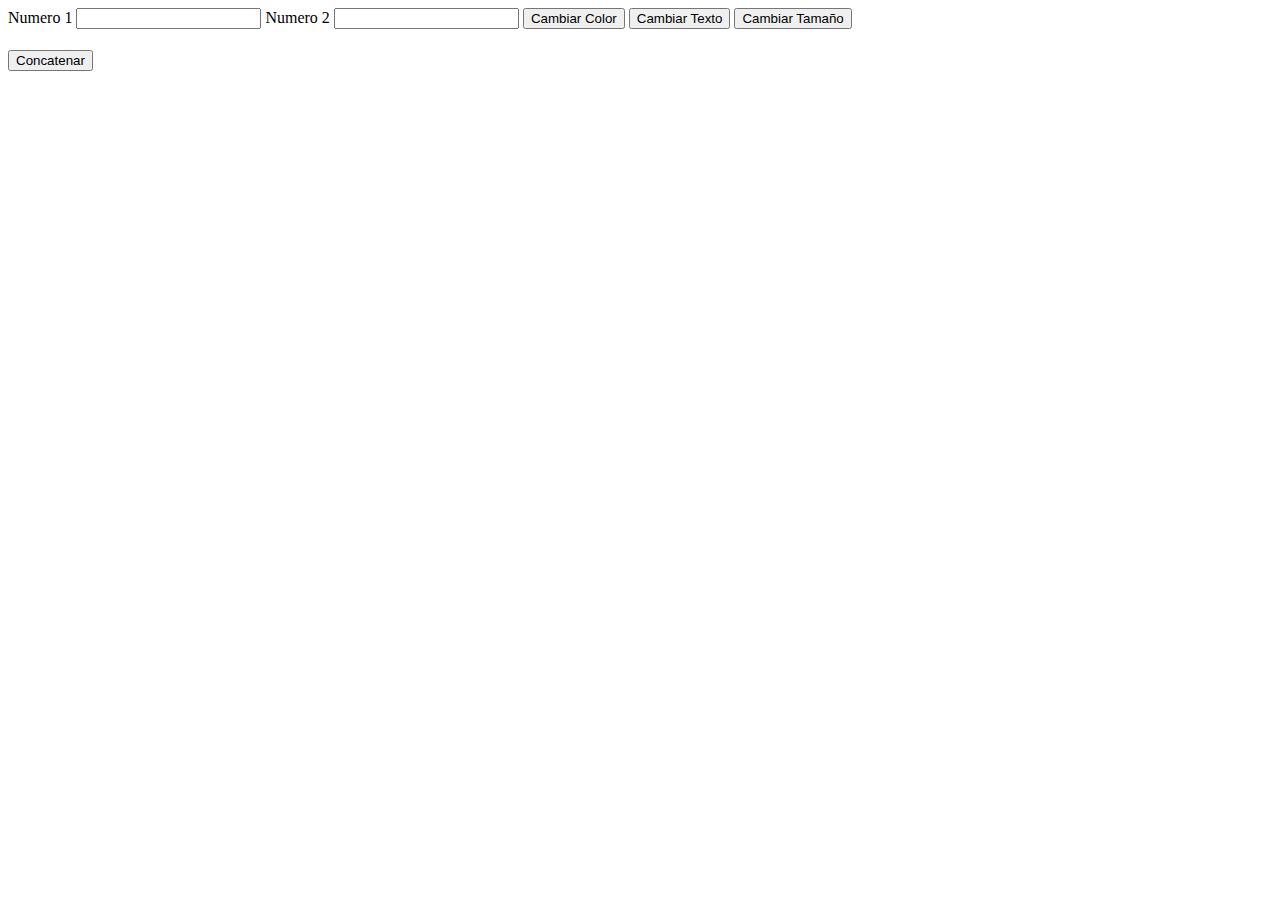
<file: html/calculadoraenlinea.html>
<!DOCTYPE html>
<html lang="en">
<head>
    <meta charset="UTF-8">
    <meta name="viewport" content="width=device-width, initial-scale=1.0">
    <title>Document</title>
</head>
<body>
    <header></header>
    <nav></nav>
    <section>
        <label id="id_label_1" for="id_n1">Numero 1</label>
        <input id="id_n1" type="number">
        <label id="id_label_2" for="id_n2">Numero 2</label>
        <input id="id_n2" type="number">
        <button onclick="document.getElementById('id_label_1').style.color='red' " >Cambiar Color</button>
        <button onclick="document.getElementById('id_label_2').innerText = 'Numero Dos'">Cambiar Texto</button>
        <button onclick="document.getElementById('id_label_1').style.fontSize = '50px' " >Cambiar Tamaño</button>

        <h1 id="id_h1" ></h1>
        <button onclick="document.getElementById('id_h1').innerText = document.getElementById('id_label_1').innerText + document.getElementById('id_label_2').innerText ">Concatenar</button>


    </section>
    <aside></aside>
    <footer></footer>
</body>
</html>
</file>
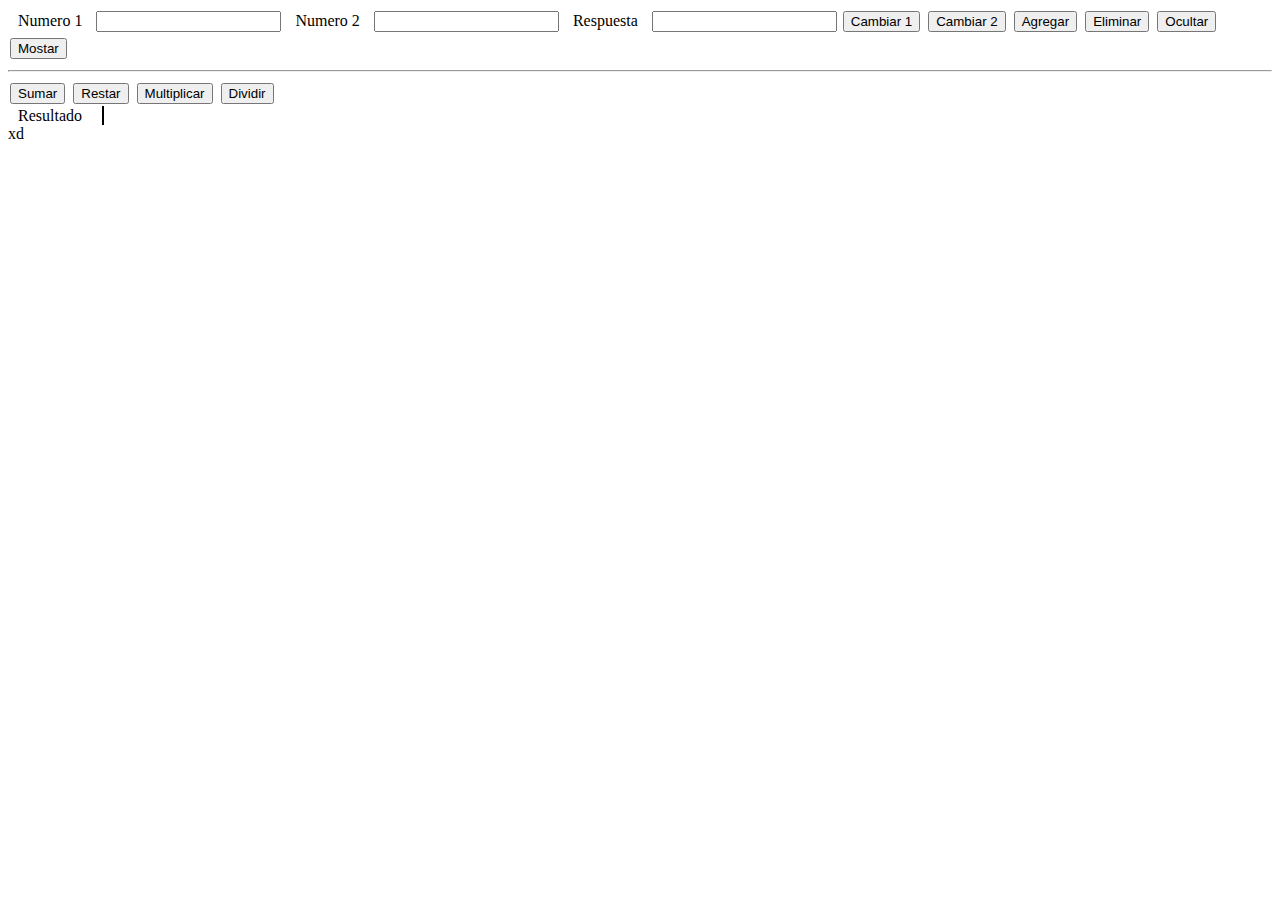
<file: html/calculadoraexterna.html>
<!DOCTYPE html>
<html lang="en">

<head>
    <meta charset="UTF-8">
    <meta name="viewport" content="width=device-width, initial-scale=1.0">
    <title>Calculadora Externa</title>
    <script src="../js/jsexterno.js"></script>
    <link rel="stylesheet" href="../css/calculadora.css">
</head>

<body>
    <header></header>
    <nav></nav>
    <section>

        <div id="id_div"> </div>
        <label id="id_label_1" for="id_n1">Numero 1</label>
        <input id="id_n1" type="number">
        <label id="id_label_2" for="id_n2">Numero 2</label>
        <input id="id_n2" type="number">

        <label id="id_label_2" for="id_n2">Respuesta</label>
        <input id="id_n2" type="number">

        <button onclick="cambiarColor('id_label_1','blue')">Cambiar 1</button>
        <button onclick="cambiarColor('id_label_2','red')">Cambiar 2</button>
        <button onclick="agregarElemento('id_div', construirH1())">Agregar</button>
        <button onclick="removerElemento('id_label_1')">Eliminar</button>
        <button onclick="ocultarElemento('id_div')">Ocultar</button>
        <button onclick="mostrarElemento('id_div')">Mostar</button>

        <hr>

        <button onclick="evaluarOperacion('+')">Sumar</button>
        <button onclick="evaluarOperacion('-')">Restar</button>
        <button onclick="evaluarOperacion('*')">Multiplicar</button>
        <button onclick="evaluarOperacion('/')">Dividir</button>

        <br>

        <div>
            <label class="" id="" for="">Resultado</label>
            <label class="lbl_resultado" id="id_resultado" for="id_n2"></label>
        </div>
        
        
xd
    </section>
    <footer></footer>
</body>

</html>
</file>
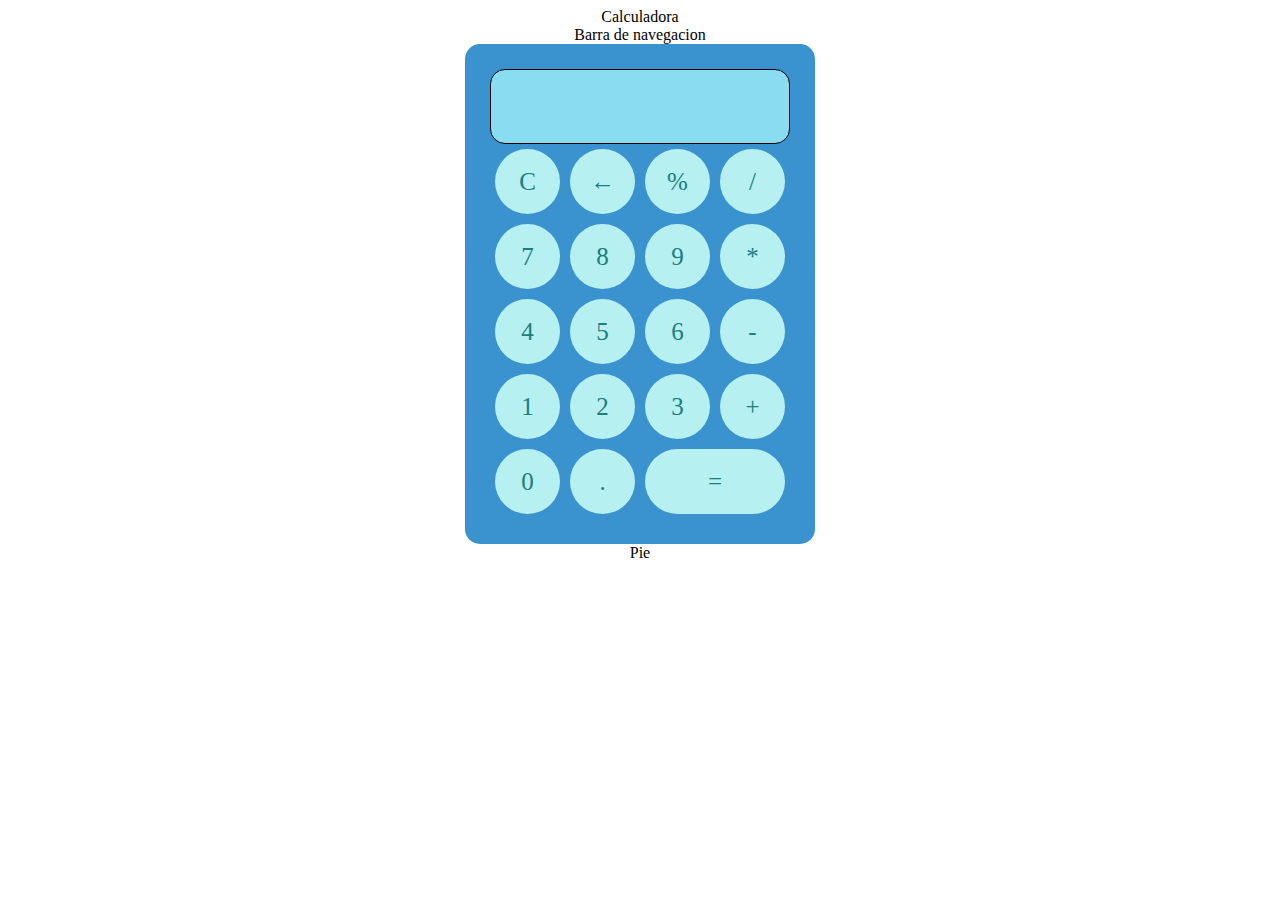
<file: html/calculadorafinal.html>
<!DOCTYPE html>
<html lang="en">

<head>
    <meta charset="UTF-8">
    <meta name="viewport" content="width=device-width, initial-scale=1.0">
    <title>Document</title>
    <link rel="stylesheet" href="../css/calculadorafinal.css">
    <script src="../js/calculadorafinal.js"></script>
</head>

<body>
    <div class="container">
        <header>Calculadora</header>
        <nav>Barra de navegacion</nav>
        <section>

            <div id="calculadora">
                <!-- <label id="display" for="">0+1=1</label> -->
                <div id="display"></div>
                <button>C</button>
                <button>&#8592;</button>
                <button onclick="mostrarDisplay('%')">%</button>
                <button onclick="operaciones('/')">/</button>
                <button onclick="mostrarDisplay(7)">7</button>
                <button onclick="mostrarDisplay(8)">8</button>
                <button onclick="mostrarDisplay(9)">9</button>
                <button onclick="mostrarDisplay('*')">*</button>
                <button onclick="mostrarDisplay(4)">4</button>
                <button onclick="mostrarDisplay(5)">5</button>
                <button onclick="mostrarDisplay(6)">6</button>
                <button onclick="mostrarDisplay('-')">-</button>
                <button onclick="mostrarDisplay(1)">1</button>
                <button onclick="mostrarDisplay(2)">2</button>
                <button onclick="mostrarDisplay(3)">3</button>
                <button onclick="mostrarDisplay('+')">+</button>
                <button onclick="mostrarDisplay(0)">0</button>
                <button onclick="mostrarDisplay('.')">.</button>
                <button class="column_2">=</button>
            </div>
        </section>
        <footer>Pie</footer>
    </div>
</body>

</html>
</file>
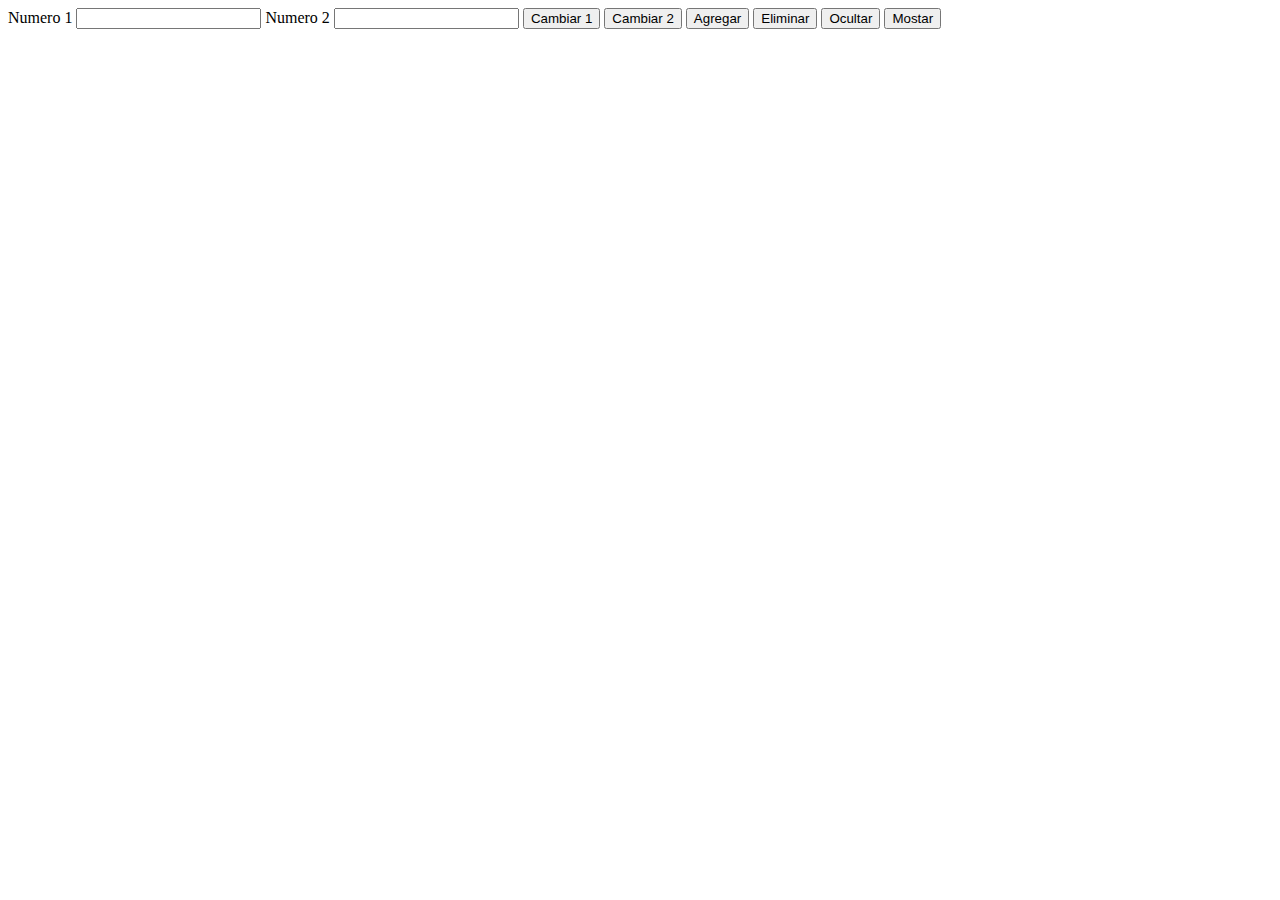
<file: html/calculadorainterna.html>
<!DOCTYPE html>
<html lang="en">
<head>
    <meta charset="UTF-8">
    <meta name="viewport" content="width=device-width, initial-scale=1.0">
    <title>Js Interno</title>
    <script>
        function cambiarColor(id_elemento, color) {
            document.getElementById(id_elemento).style.color = color;
        }
        function agregarElemento(id_elementoPadre,html) {
            document.getElementById(id_elementoPadre).innerHTML = html;
            
        }

        function removerElemento(id_elementoPadre){
            document.getElementById(id_elementoPadre).remove();
        }

        function ocultarElemento(id_elementoPadre) {
            document.getElementById(id_elementoPadre).style.display = 'none';
        }

        function mostrarElemento(id_elementoPadre) {
            document.getElementById(id_elementoPadre).style.display = 'block';
        }

        function construirH1() {
            return '<h1 id = "id_calculadora" >Calculadora</h1>'; 
            
        }

    </script>

</head>
<body>
    <header></header>
    <nav></nav>
    <section>

        <div id="id_div"> </div>

        <label id="id_label_1" for="id_n1">Numero 1</label>
        <input id="id_n1" type="number">
        <label id="id_label_2" for="id_n2">Numero 2</label>
        <input id="id_n2" type="number">
        <button onclick="cambiarColor('id_label_1','blue')">Cambiar 1</button>
        <button onclick="cambiarColor('id_label_2','red')">Cambiar 2</button>
        <button onclick="agregarElemento('id_div', construirH1())">Agregar</button>
        <button onclick="removerElemento('id_label_1')">Eliminar</button>
        <button onclick="ocultarElemento('id_div')">Ocultar</button>
        <button onclick="mostrarElemento('id_div')">Mostar</button>


    </section>
    <footer></footer>
</body>
</html>
</file>
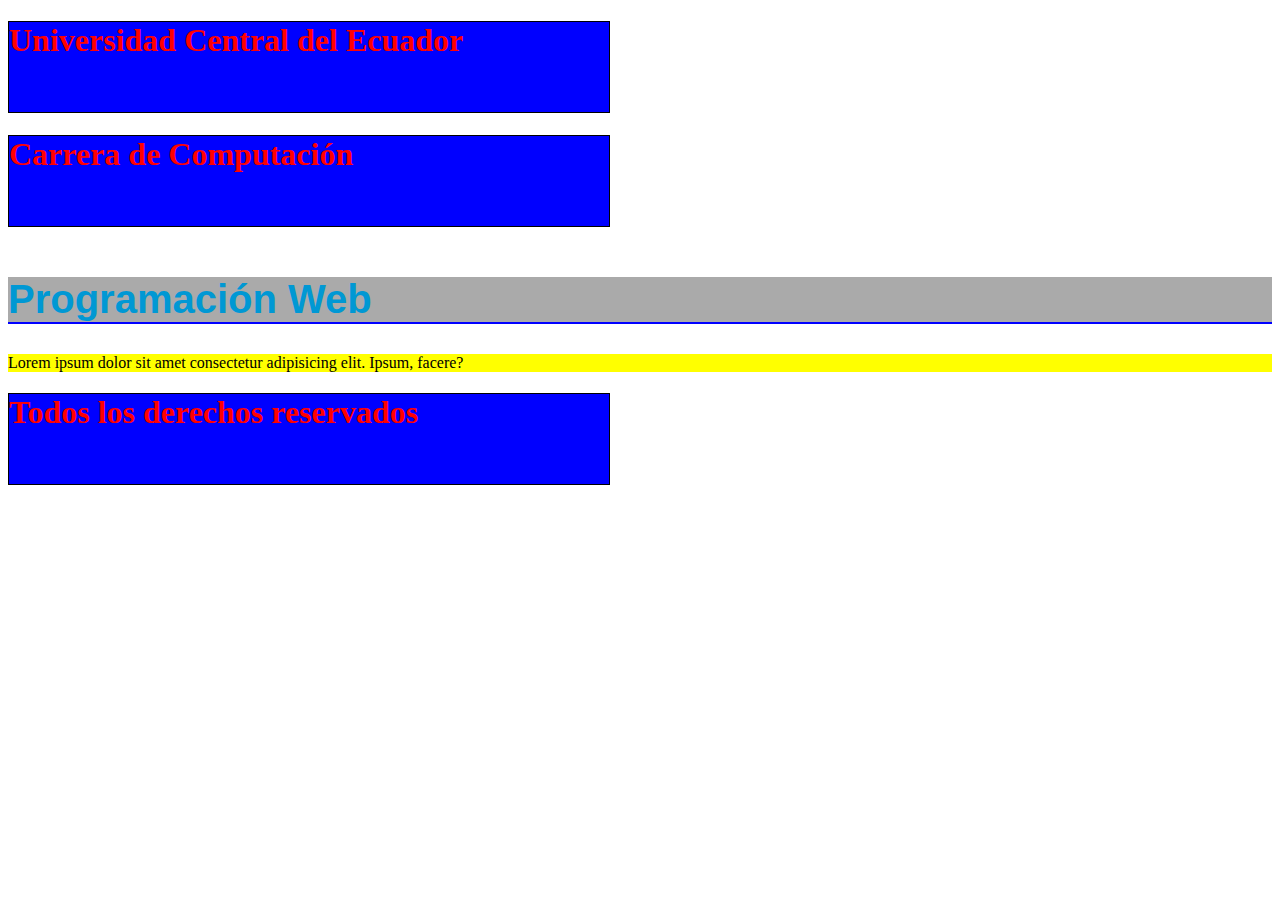
<file: html/estilointerno.html>
<!DOCTYPE html>
<html lang="en">
<head>
    <meta charset="UTF-8">
    <meta name="viewport" content="width=device-width, initial-scale=1.0">
    <title>Document</title>
    <style>
        h1 {
            color:red;
            background-color: blue;
            border: 1px solid black;
            width: 600px;
            height: 90px;
        }

        h2{
            color: #0098D4;
            background-color: rgb(170, 170, 170);
            font-family: Verdana, Geneva, Tahoma, sans-serif;
            font-size: 40px;
            margin-top: 50px;
            margin-bottom: 30px;
            border-bottom: 2px solid blue;
        }

        p{
            background: yellow;
            font-family: 'Times New Roman', Times, serif;
        }
    </style>
</head>

<body>
    <header>
        <h1>
            Universidad Central del Ecuador
        </h1>
    </header>
    <nav></nav>
    <section>
        <h1>Carrera de Computación</h1>
        <h2>Programación Web</h2>
        <P>Lorem ipsum dolor sit amet consectetur adipisicing elit. Ipsum, facere?</P>
    </section>
    <footer>
        <h1>Todos los derechos reservados</h1>
    </footer>
</body>

</html>
</file>
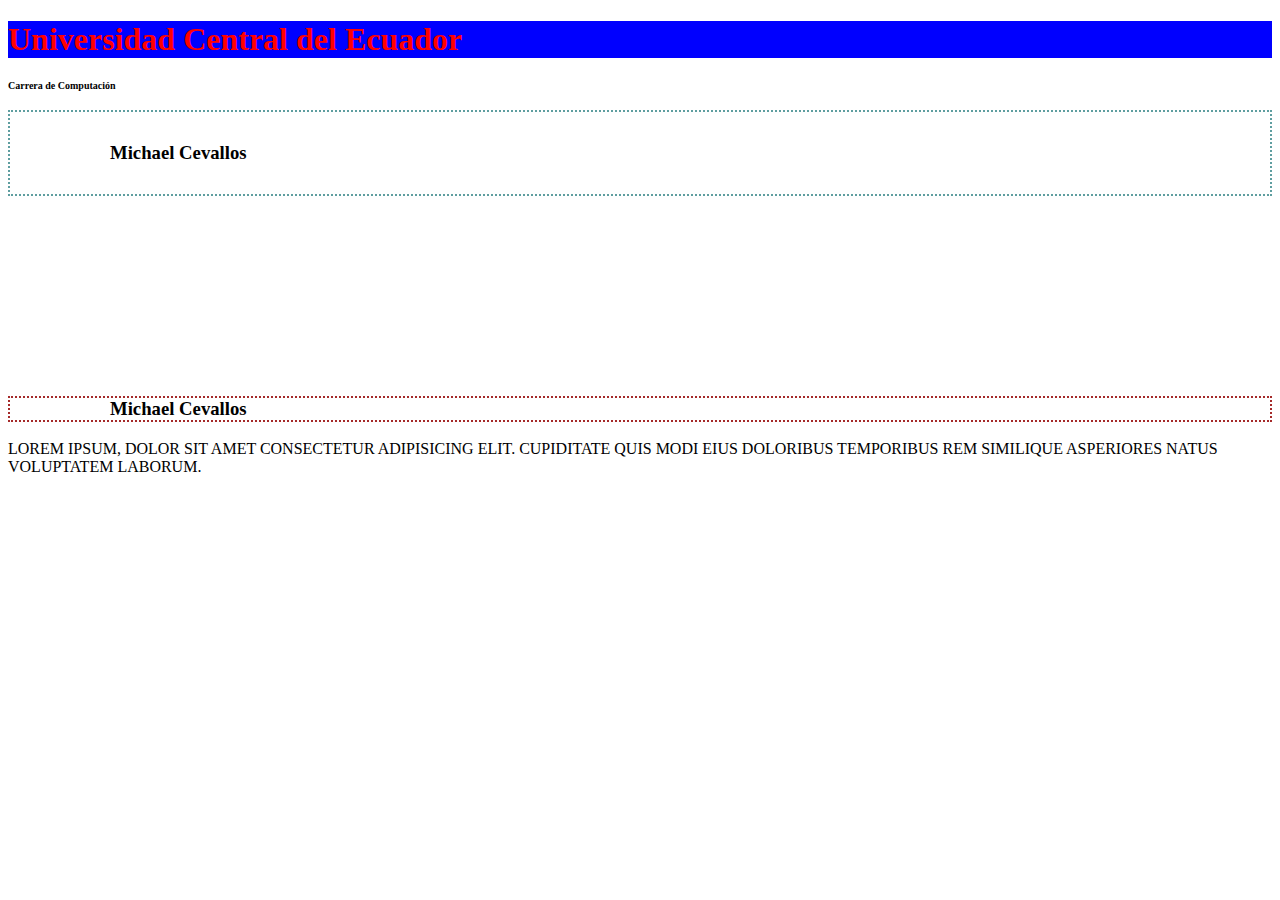
<file: html/estilosenlinea.html>
<!DOCTYPE html>
<html lang="en">
<head>
    <meta charset="UTF-8">
    <meta name="viewport" content="width=device-width, initial-scale=1.0">
    <title>Document</title>
</head>
<body>
    <header></header>
    <nav>


    </nav>
    <section>
        <h1 style="color: red;background: blue;">Universidad Central del Ecuador</h1>
        <h2 style="font-size: 10px;font-family:'Times New Roman', Times, serif;">Carrera de Computación</h2>
        <h3 style="border: 2px dotted cadetblue; padding: 30px 75px 30px 100px; ">Michael Cevallos</h3>
        <h3 style="border: 2px dotted brown; padding-left: 100px; margin-top: 200px;">Michael Cevallos</h3>
        <p style="text-transform: uppercase;">Lorem ipsum, dolor sit amet consectetur adipisicing elit. 
            Cupiditate quis modi eius doloribus temporibus rem similique asperiores natus voluptatem laborum.</p>
        
    </section>
    <footer></footer>    
</body>

</html>
</file>
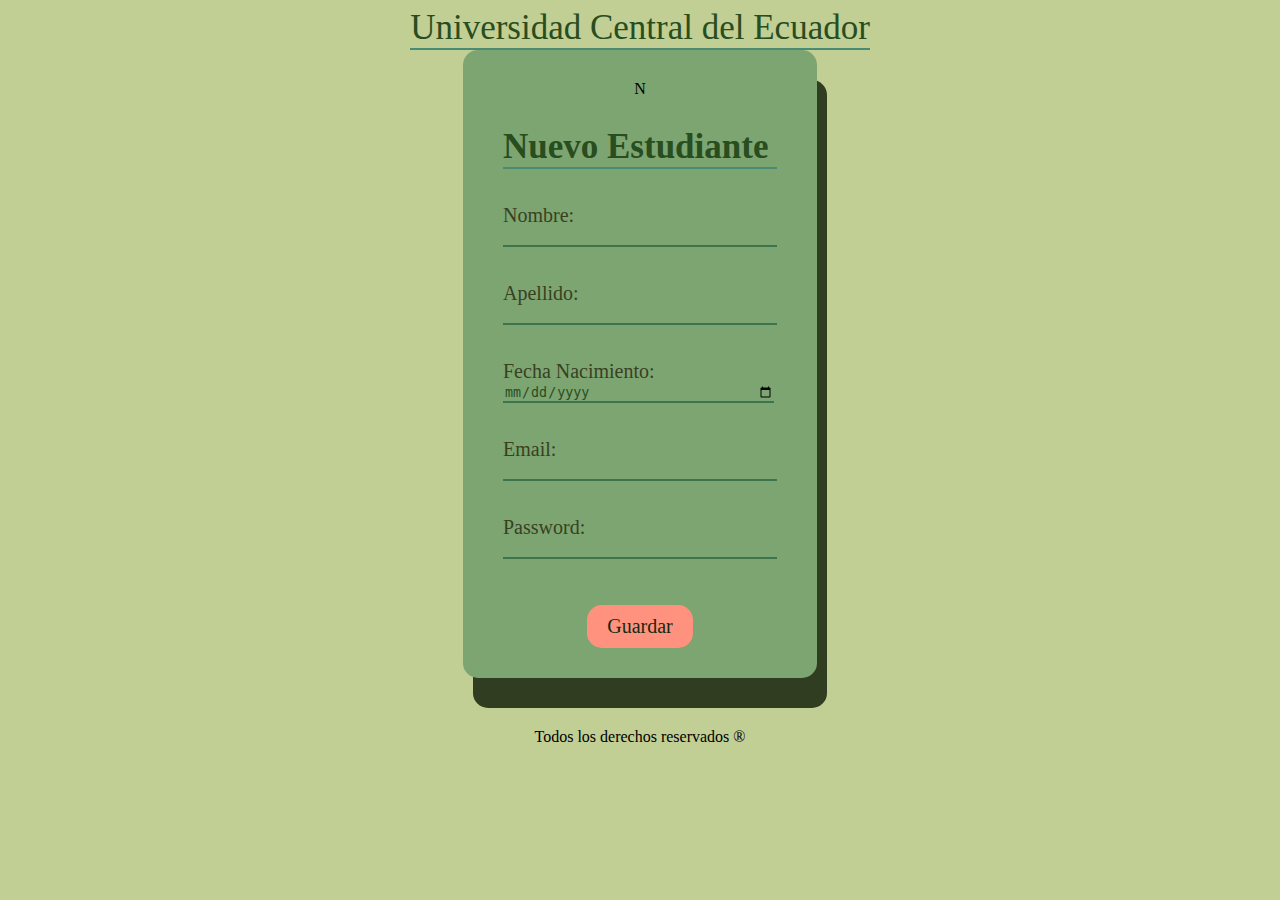
<file: html/formulario.html>
<!DOCTYPE html>
<html lang="en">

<head>
    <meta charset="UTF-8">
    <meta name="viewport" content="width=device-width, initial-scale=1.0">
    <title>Formulario</title>
    <link rel="stylesheet" href="../css/formulario.css">
    <script src="../js/formulario.js"></script>
</head>

<body>
    <div class="container">
        <header>Universidad Central del Ecuador</header>
        <div class="formulario">
            <nav>N</nav>
            <section>
                <form action="">
                    <h2>Nuevo Estudiante</h2>
                    <p type="Nombre:"><input type="text"></p>
                    <p type="Apellido:"><input type="text"></p>
                    <p type="Fecha Nacimiento:"><input type="date"></p>
                    <p type="Email:"><input type="email"></p>
                    <p type="Password:"><input type="password"></p>
                    <div class="centrar_boton">
                    <button>Guardar</button>
                    </div>
                </form>
            </section>
        </div>
        <footer>Todos los derechos reservados ®</footer>
    </div>
</body>

</html>
</file>
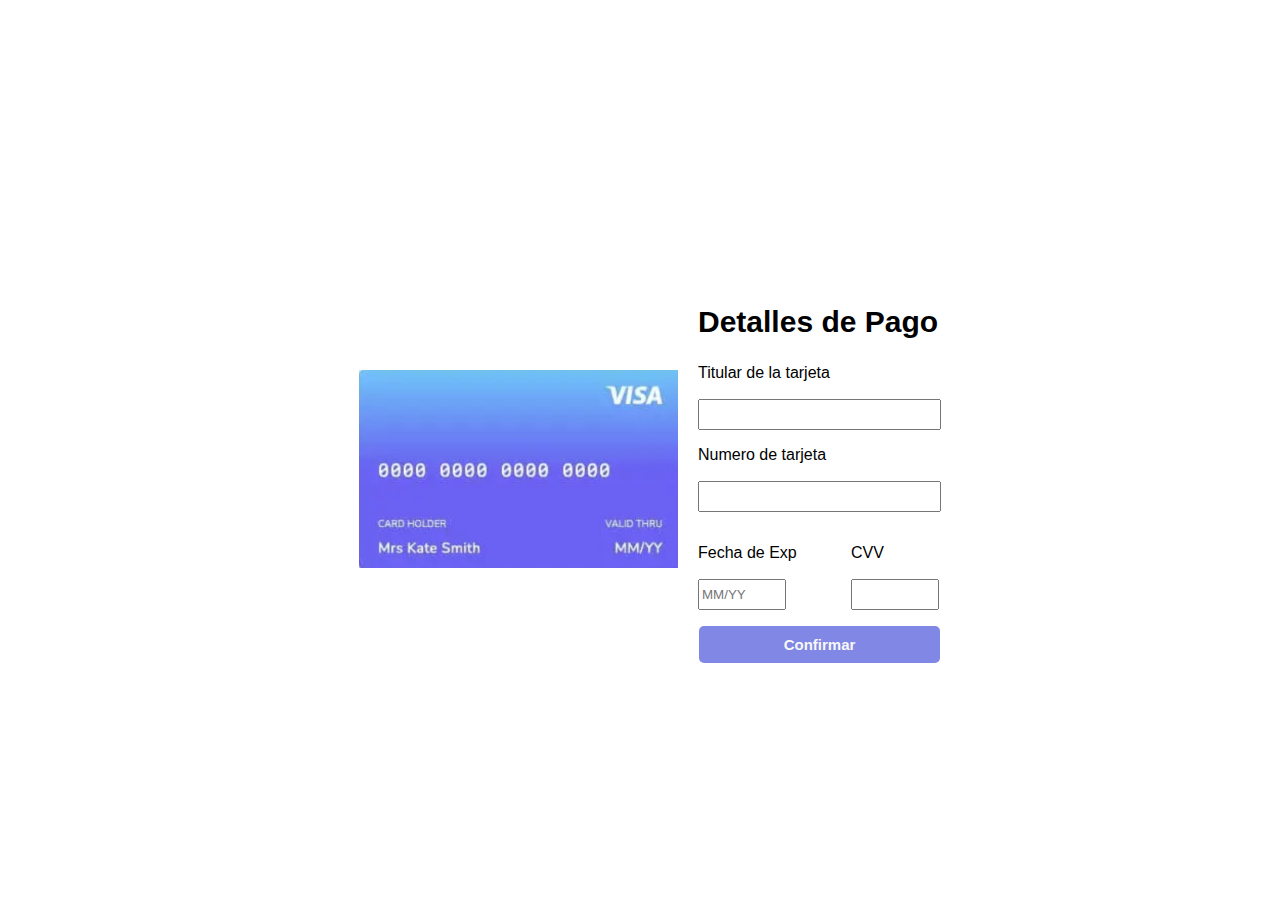
<file: html/formulariospagos.html>
<!DOCTYPE html>
<html lang="en">

<head>
    <meta charset="UTF-8">
    <meta name="viewport" content="width=device-width, initial-scale=1.0">
    <title>Document</title>
    <link rel="stylesheet" href="../css/pagos.css">
    <script src="../js/pagos.js"></script>
</head>

<body>
    <header></header>
    <nav></nav>
    <section>

        <div class="container">

            <div class="imagen">
                <img src="../img/tarjeta.png" alt="No se pudo cargar la tarjeta">

            </div>

            <div class="formulario">
                <h2>Detalles de Pago</h2>
                <div id="id_msg_error" class="msg_error">Error en el campo "Nombre"</div>
                <p type="Titular de la tarjeta">

                    <input type="text" name="" id="id_titular" class="form_grandes">
                    <span id="id_error_titular" class="error_asterisco"></span>
                </p>
                <p type="Numero de tarjeta">
                    <input type="number" name="" id="id_tarjeta" class="form_grandes">
                    <span id="id_error_tarjeta" class="error_asterisco"></span>
                </p>
                <div class="form_separado">
                    <p type="Fecha de Exp">
                        <input type="" name="" id="id_fecha" placeholder="MM/YY" class="form_pequeños" maxlength="5"
                            pattern="(0[1-9]|1[0-2])\/\d{2}" required>
                        <span id="id_error_fecha" class="error_asterisco"></span>
                    </p>

                    <p type="CVV" class="form_pequeños">
                        <input type="number" name="" id="id_cvv" maxlength="3" class="form_pequeños">
                        <span id="id_error_cvv" class="error_asterisco"></span>
                    </p>


                </div>
                <div class="centra_boton">
                    <button onclick="confirmar()">Confirmar</button>
                </div>
            </div>



        </div>


    </section>
    <footer></footer>

</body>

</html>
</file>
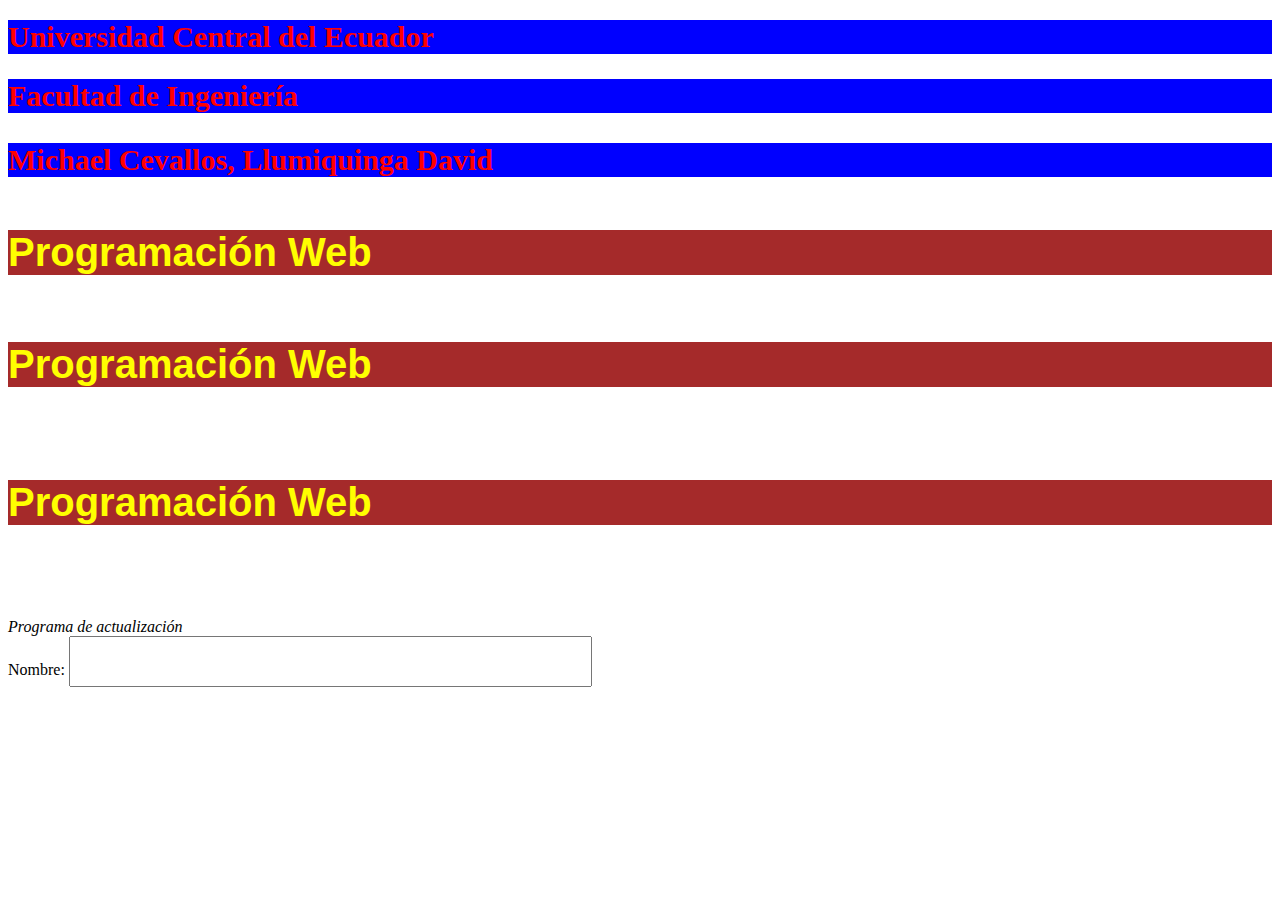
<file: html/tiposselectores.html>
<!DOCTYPE html>
<html lang="en">
<head>
    <meta charset="UTF-8">
    <meta name="viewport" content="width=device-width, initial-scale=1.0">
    <title>Document</title> 
    <link rel="stylesheet" href="../css/estilostiposselectores.css">
</head>
<body>
    <header></header>
    <nav></nav>
    <section>
        <h1 class="titulos">Universidad Central del Ecuador</h1>
        <h2 class="titulos">Facultad de Ingeniería</h2>
        <h3 class="titulos">Michael Cevallos, Llumiquinga David</h3>
        
        <h4 id="id_titulo">Programación Web</h4>
        <h5 id="id_titulo">Programación Web</h5>
        <h6 id="id_titulo">Programación Web</h6>

        <i>Programa de actualización</i> <br>
        <label for="id_nombre">Nombre: </label>
        <input id="id_nombre" type="text">
    </section>
    <footer></footer>
</body>
</html>
</file>
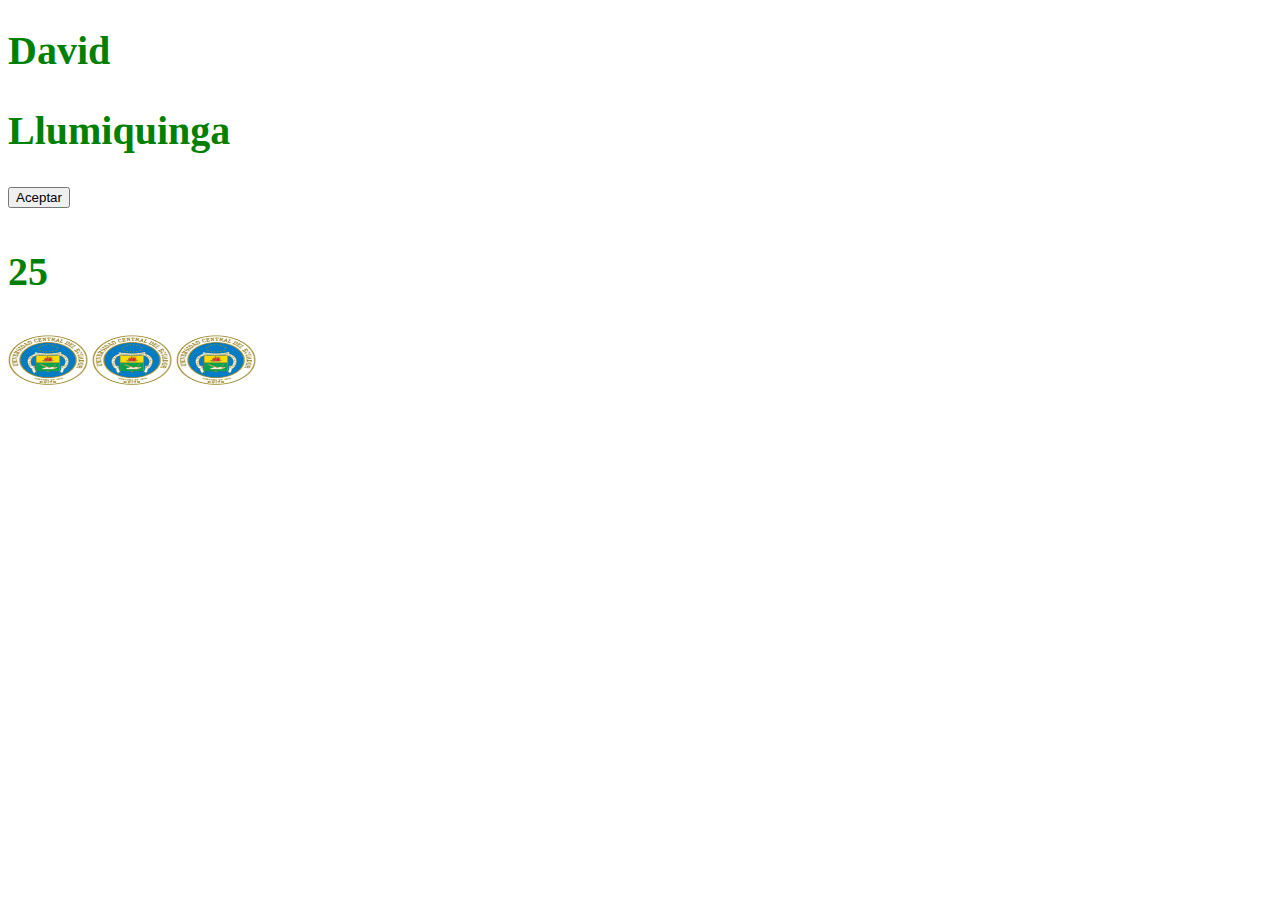
<file: html/tiposselectores2.html>
<!DOCTYPE html>
<html lang="en">
<head>
    <meta charset="UTF-8">
    <meta name="viewport" content="width=device-width, initial-scale=1.0">
    <title>Document</title> 
    <link rel="stylesheet" href="../css/estilostiposselectores.css">
</head>
<body>
    <header></header>
    <nav></nav>
    <section>
         <h1 id="id1">David</h1>
         <h2 id="id2">Llumiquinga</h2>
         <button>Aceptar</button>
         <h3 id="id3">25</h3>
         <label for="test"></label>
        <img src="../img/UCE.png" alt="No1 uce">
        <img src="../img/UCE.png" alt="No2 uce">
        <img src="../img/UCE.png" alt="No1 uce">

    </section>
    <footer></footer>
</body>
</html>
</file>
<file: css/calculadora.css>
label {
    margin:  1px 10px;
}

button {
    margin: 3px 2px;
}

.lbl_resultado{
    border: 1px black solid;
}
</file>
<file: css/calculadorafinal.css>
.container {
    display: flex;
    justify-content: center;
    align-items: center;
    flex-direction: column;

}

#calculadora {
    display: grid;
    grid-template-columns: 75px 75px 75px 75px;
    grid-template-rows: 75px 75px 75px 75px 75px 75px;
    padding: 25px;
    background-color: #3a93ce;
    border-radius: 15px;
}

#display {
    grid-column: span 4;
    border: 1px solid black;
    text-align: right;
    padding-top: 25px;
    padding-right: 10px;
    background-color: rgb(138, 221, 241);
    border-radius: 15px;
    font-size: 25px;
}

.column_2 {
    grid-column: span 2;
}

button {
    cursor: pointer;
    margin: 5px;
    border-radius: 35px;
    /* border: none; */
    background-color: rgb(183, 240, 240);
    font-size: 25px;
    color: rgb(26, 126, 126);
    font-family: digital;
    border: 1px;

}

button:hover {
    background-color: aquamarine;
}
button:active {
    background-color: rgb(55, 111, 156);
}
</file>
<file: css/formulario.css>
.container {
    display: flex;
    flex-direction: column;
    justify-content: center;
    justify-items: center;
    align-items: center;
}

nav {
    text-align: center;
}

body {
    background-color: rgb(193, 206, 148);
}

p::before {
    content: attr(type);
    display: block;
    font-size: 20px;
    color: rgb(56, 65, 31);
    margin-top: 35px;
}


input {
    width: 270px;
    border: none;
    border-bottom: 2px solid rgb(61, 116, 75);
    background: none;
    color: rgb(40, 77, 30);

}

footer {
    padding-top: 50px;
}

button {
    border-radius: 15px;
    border: 2px;
    background-color: rgb(255, 146, 127);
    font-family: digital;
    font-size: 20px;
    text-align: center;
    margin-top: 30px;
    padding: 10px 20px;
    color: rgb(21, 41, 16);
}

.centrar_boton {
    display: flex;
    justify-content: center;
}

input:focus {
    outline: none;
    border-bottom: 3px solid rgb(255, 146, 127);
}

.formulario {
    background: rgb(125, 165, 114);
    border-radius: 15px;
    padding: 30px 40px;
    box-shadow: 10px 30px rgba(30, 43, 18, 0.89);
}

h2,
header {
    color: rgb(40, 77, 30);
    border-bottom: 2px solid rgb(73, 139, 117);
    font-size: 35px;
}
</file>
<file: css/pagos.css>
.container {
    display: flex;
    flex-direction: row;
    margin-top: 280px;
    align-items: center;
    justify-content: center;
}

.imagen {
    margin: 20px;
}

.formulario {}

p {
    font-family: sans-serif;
}

p:before {
    content: attr(type);
    display: block;
    margin-bottom: 10px;
}

input {
    height: 25px;
}

.form_separado {
    display: flex;
    flex-direction: row;
    width: 10px;
}

.form_grandes {
    
    width: 235px;
}

.form_pequeños {
    margin-right: 65px;
    width: 80px
}

h2 {

    font-size: 30px;
    font-family: sans-serif;
}

.centra_boton {
    align-content: center;
    text-align: center;

}

button {
    /* width: 180px;
    height: 50px; */
    padding: 10px 85px;
    font-size: 15px;
    font-weight: bold;
    border: 2px;
    color: rgb(247, 247, 247);
    background: rgb(128, 135, 228);
    border-radius: 5px;
}

.msg_error {
    background: rgb(128, 135, 228);
    border-left: 5px solid rgb(93, 102, 236);
    padding: 10px;
    color: rgb(255, 255, 255);
    display: none;
    border-radius: 15px;
    align-items: center;
    text-align: center;
    font-weight: bold;

}

.error_asterisco {
    color: brown;
    font-weight: bold;
    font-size: 30px; 
}
</file>
<file: css/estilostiposselectores.css>
/*2.-Selector por clase*/
.titulos{
    color: red;
    font-size: 30px;
    background-color: blue;
}

/*3.-Selector por ID*/
/*Tiene el simbolo de numeral*/
#id_titulo {
    color: yellow;
    background-color: brown;
    font-family: Verdana, Geneva, Tahoma, sans-serif;
}

/*4.-Selector Pseudo Clase cuando exista eventos*/
i:hover{
    color: aquamarine;
    font-size: 50px;
}

input:focus{
    border-color: blue;
    background: red;
}

/*Por atributo*/
[id]{
    color:green;
    font-size: 40px;
}

img[alt*="uce"] {
 width: 80px;
 height: 50px;   
}

/*6. Selector Universal*/
*{
    /*declaraciones*/
}
</file>
